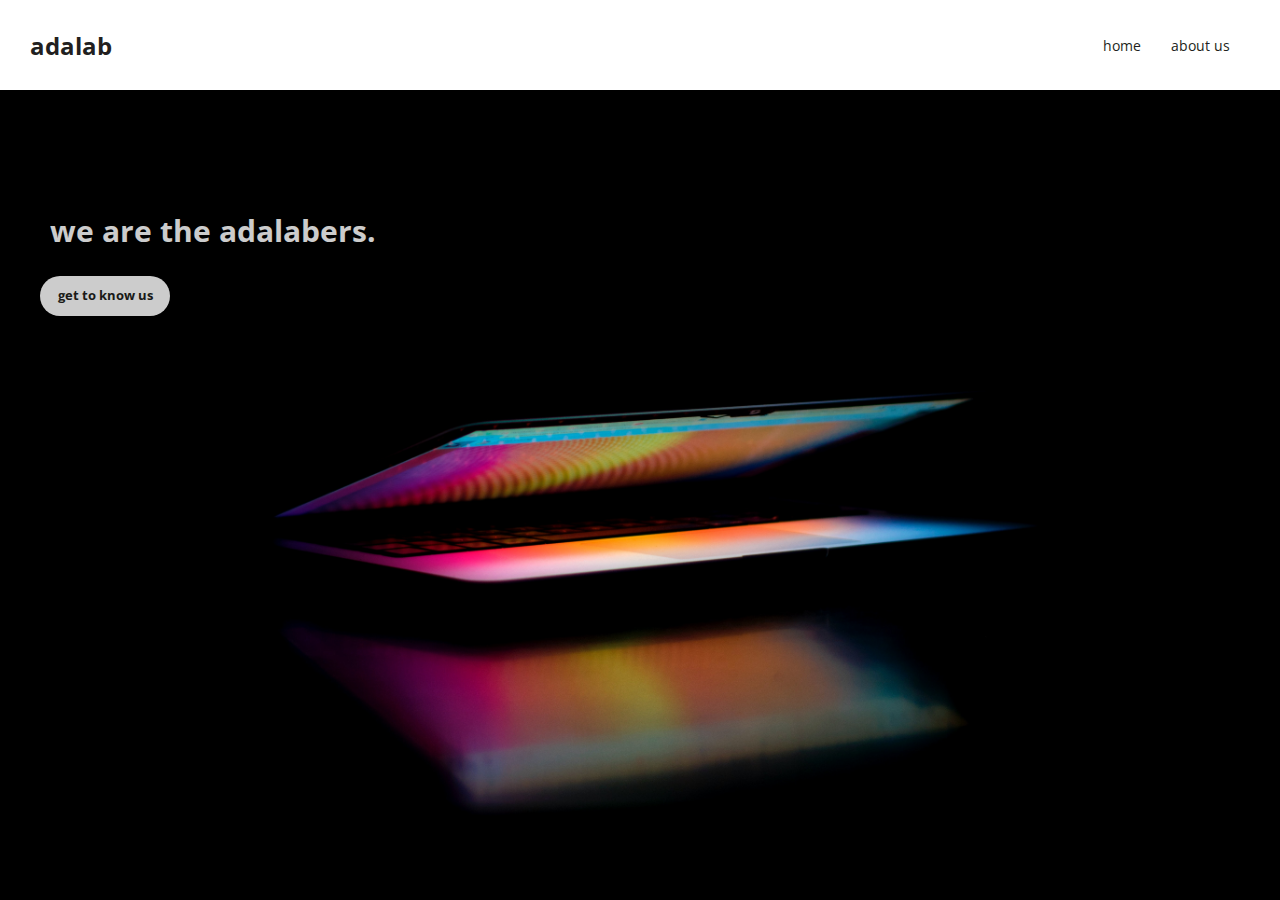
<file: docs/index.html>
<!doctype html><html lang="es"><head><meta charset="utf-8"/><link rel="icon" href="./favicon.ico"/><link rel="stylesheet" href="https://cdnjs.cloudflare.com/ajax/libs/font-awesome/6.2.1/css/all.min.css"/><link rel="stylesheet" href="https://fonts.googleapis.com/css2?family=Open+Sans:wght@300;400;600&family=Rubik:wght@400;500&display=swap"/><meta name="viewport" content="width=device-width,initial-scale=1"/><title>Adalabers</title><script defer="defer" src="./static/js/main.c1541856.js"></script><link href="./static/css/main.a7131e38.css" rel="stylesheet"></head><body><div id="root"></div></body></html>
</file>
<file: docs/static/css/main.a7131e38.css>
.header{align-items:center;display:flex;height:10vh;justify-content:space-between;padding-left:1.875rem;padding-right:3.125rem}.header__title{color:#221f20;font-size:.75rem;text-decoration:none;text-transform:lowercase}.header__nav{display:flex;gap:1.875rem;list-style:none}.header__nav--link{color:#221f20;font-size:.875rem;text-decoration:none;text-transform:lowercase}.landing{align-items:flex-start;background-image:url(../../static/media/pexels-lenin-estrada-2569997.5b2005db9cabf293d98e.jpg);background-position:50%;background-repeat:no-repeat;background-size:cover;display:flex;flex-direction:column;gap:.9375rem;height:90vh;justify-content:flex-start;padding-left:2.5rem;padding-top:6.875rem}.landing__title{color:#fff;font-size:1.875rem}.landing__link,.landing__title{font-weight:700;opacity:.8;padding:.625rem;text-transform:lowercase}.landing__link{background-color:#fff;border-radius:1.25rem;color:#221f20;font-size:.8125rem;height:2.5rem;text-align:center;text-decoration:none;width:8.125rem}.searchform__add{background-color:initial;border:1px solid #d5d5d5;border-radius:.9375rem;cursor:pointer;height:1.875rem;text-align:center;width:9.375rem}.searchform__add:hover{background-color:#221f20;color:#fff}.searchform__select{border:none;color:#221f20;font-size:.875rem;padding-left:3.125rem}.searchform__select--label{padding-right:1.25rem}.searchform__select--input{border:1px solid #d5d5d5;border-radius:.9375rem;cursor:pointer;height:1.875rem;text-align:center;width:9.375rem}.searchform__text{border:none;color:#221f20;font-size:.875rem}.searchform__text--label{padding-right:1.25rem}.searchform__reset,.searchform__text--input{border:1px solid #d5d5d5;border-radius:.9375rem;height:1.875rem;text-align:center;width:9.375rem}.searchform__reset{background-color:initial;cursor:pointer}.searchform__reset:hover{background-color:#221f20;color:#fff}.searchForm{align-items:center;color:#221f20;display:flex;gap:3.75rem;height:10vh;justify-content:center;width:100vw}.table{border-spacing:0;font-size:.875rem;table-layout:fixed;text-align:center;width:100%}.table__head{background:linear-gradient(90deg,#833ab4,#1dfde4 50%,#fcb045)}.table__head--cell{height:3.125rem}.table__body--row{width:100vw}.table__body--cell{border-bottom:.03125rem solid #1dfde4;color:#221f20;height:3.75rem;width:25%}.table__body--cell .fa-xmark{cursor:pointer;font-size:.875rem;padding:.3125rem;position:absolute;translate:-6.25rem}.table__body--cell .fa-xmark:hover{color:#1dfde4}.table__body--cell--social{color:#221f20;font-size:.875rem;padding:.3125rem}.table__body--cell--social:hover{color:#fcb045}.addform{align-items:center;background-color:#fff;border-radius:1.25rem;box-shadow:0 7px 29px 0 hsla(240,5%,41%,.2);color:#221f20;height:30.625rem;justify-content:center;margin-left:25vw;margin-top:3.75rem;position:absolute;width:50vw}.addform,.addform__form{display:flex;flex-direction:column}.addform__form{gap:.9375rem;width:80%}.addform__title{font-size:1.25rem;padding-bottom:1.5625rem;padding-top:1.5625rem}.addform__btn--icon{cursor:pointer;font-size:1.375rem;padding:1.875rem .625rem .625rem}.addform__label{font-size:.875rem;padding-right:1.25rem}.addform__input{border:1px solid #d5d5d5;border-radius:.9375rem;height:1.875rem;text-align:center;width:9.375rem;width:25rem}.addform__content{align-items:center;display:flex;justify-content:space-between}.addform__network{border:none;color:#221f20;display:flex;flex-direction:column;font-size:.875rem;gap:.9375rem}.addform__network--legend{border-bottom:.0625rem solid #d5d5d5;font-weight:700;margin-bottom:.9375rem;padding-bottom:.3125rem;width:100%}.addform__btn{align-self:flex-end;background-color:initial;border:none;cursor:pointer;font-size:1.875rem;padding-bottom:1.5625rem}.addform__errorMsg{font-size:.75rem}.collapsed{display:none}*{box-sizing:border-box;margin:0;padding:0}:root{color:#fff;font-family:Open Sans,sans-serif}.main{position:relative}
/*# sourceMappingURL=main.a7131e38.css.map*/
</file>
